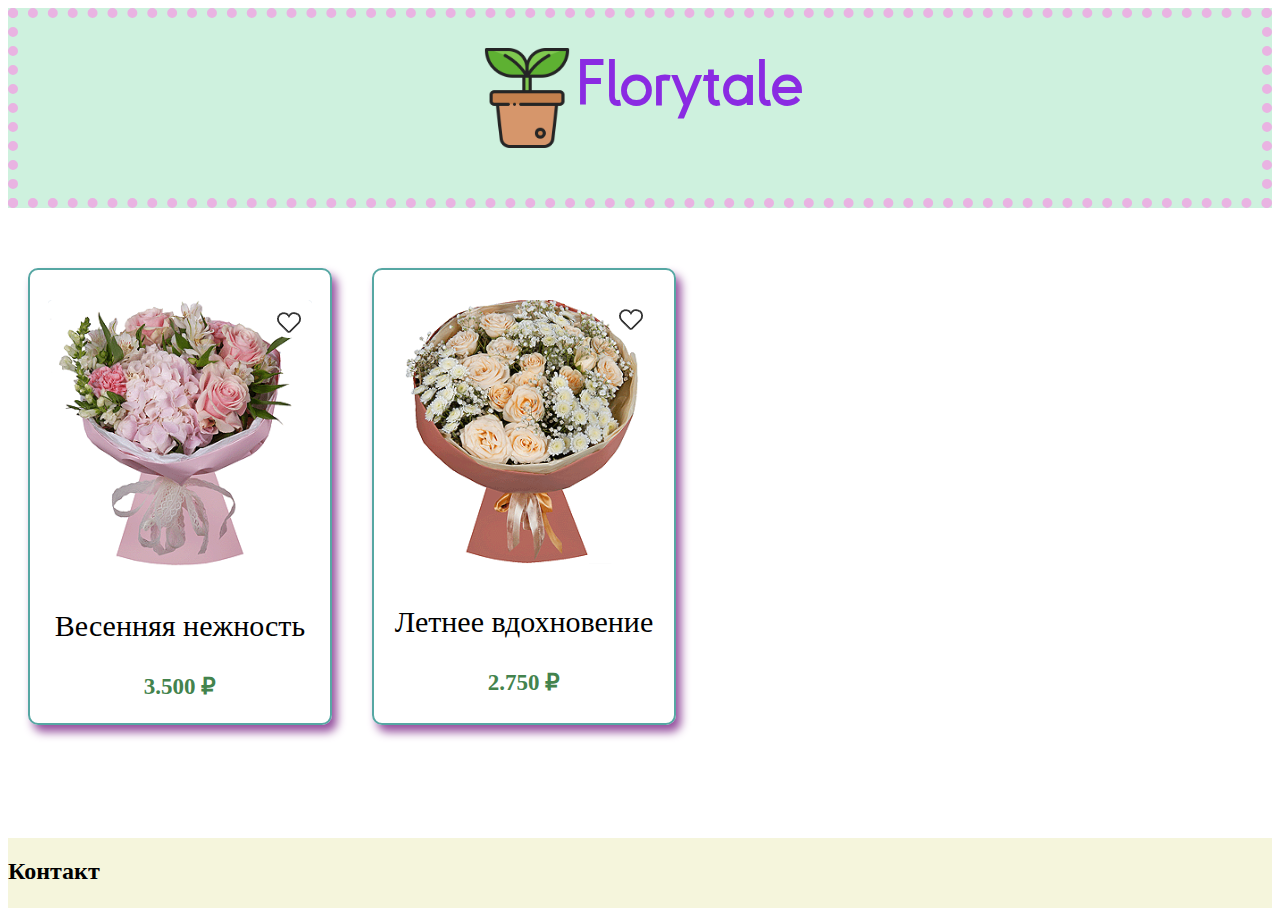
<file: index.html>
<!DOCTYPE html>
<html lang="en">
<head>
    <meta charset="UTF-8">
    <meta name="viewport" content="width=device-width, initial-scale=1.0">
    <title>Доставка цветов в Щёлково</title>
    <link rel="stylesheet" href="CSS/header.css">
    <link rel="stylesheet" href="CSS/footer.css">
    <link rel="stylesheet" href="CSS/body.css">
    <link rel="stylesheet" href="CSS/main.css">
</head>
<body>
    <header>
        <img src="images/logo.png" alt="">
        <H1>Florytale</H1>
    </header>
    <main>
        <div class = "main__catalog">
            <a href="card.html">
                 <div  class = "main__catalog-item"> 
                <img src="images/flower1.png" alt="">
                <p>Весенняя нежность</p>
                <H3> 3.500 ₽ </H3>
            </div>
            </a>
           
            <div  class = "main__catalog-item"> 
                <img src="images/flower2.png" alt="">
                <p>Летнее вдохновение</p>
                <H3> 2.750 ₽ </H3>
            </div>
        </div>
    </main>
    <footer>
       <H2>Контакт</H2> 
    </footer>
</body>
</html>
</file>
<file: CSS/header.css>
header{
    background-color: rgb(206, 241, 222);
    display: flex;
    height: 150px;
    color: blueviolet;
    border: 10px dotted rgb(233, 179, 226);
    padding-top: 30px;
    justify-content: center;


}
@font-face{ 
    font-family: 'MyFont';
    src: url('Fonts/ofont.ru_Kreadon.ttf') format('truetype'); 
}
header h1{
    font-family:'MyFont'; 
    padding: 0;
    font-size: 60px;
    margin: 0;
}
header img{
    width: 100px;
    height: 100px;
}
</file>
<file: CSS/footer.css>
footer{
    background-color: beige;
    height: 70px;
    margin-top: auto;
    
}
</file>
<file: CSS/body.css>
body{
    display: flex;
    flex-direction: column;
    min-height: 100vh;
}
</file>
<file: CSS/main.css>
.main__catalog{
    margin-top: 40px;
    display: flex ;
}

.main__catalog a{
     text-decoration: none;
     color: rgb(0, 0, 0);
}

.main__catalog-item{
    border: 2px solid rgb(86, 167, 163);
    width: 300px;
    border-radius: 10px;
    margin: 20px;
    text-align: center;
    box-shadow: 5px 7px 10px rgb(149, 80, 158);
}

.main__catalog-item p{
    font-size: 30px;
    text-decoration: none;
}

.main__catalog-item H3{
    font-size: 23px;
    color: rgb(67, 131, 77);
    transition: color 1s, text-shadow 1s; 
}

.main__catalog-item h3:hover{
    color: red; 
    text-shadow: 5px 7px 20px rgb(212, 132, 223);
}

.main__catalog-item img{
    margin-top: 30px;
}
</file>
